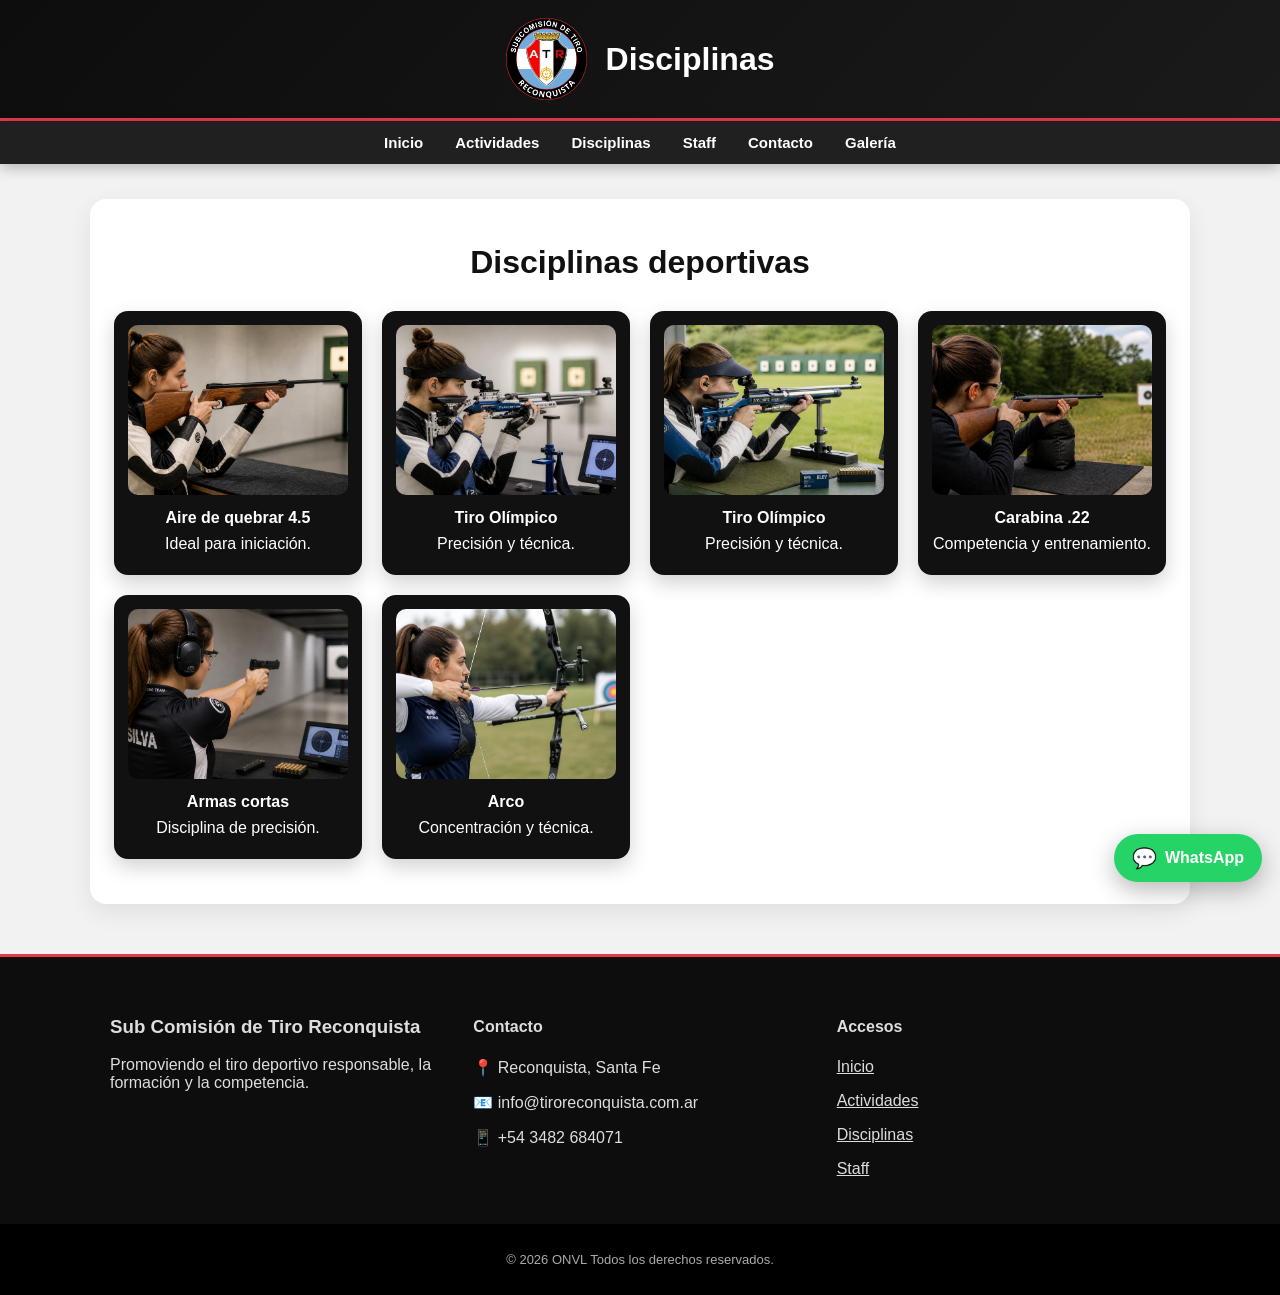
<file: disciplinas.html>
<!DOCTYPE html>
<html lang="es">
<head>
  <meta charset="UTF-8">
  <title>Disciplinas</title>
  <link rel="stylesheet" href="styles.css">
  <link rel="icon" href="/favicon.ico">
</head>

<body>

<header class="site-header">
  <div class="header-inner">
    <img src="img/logo.png" class="site-logo">
    <h1>Disciplinas</h1>
  </div>
</header>

<nav class="main-nav">
  <div class="nav-container">
    <div class="nav-toggle" onclick="toggleMenu()">☰</div>

    <div class="nav-links" id="navLinks">
      <a href="index.html#inicio">Inicio</a>
      <a href="index.html#actividades">Actividades</a>
      <a href="disciplinas.html">Disciplinas</a>
      <a href="staff.html">Staff</a>
      <a href="index.html#contacto">Contacto</a>
      <a href="index.html#galeria">Galería</a>
    </div>
  </div>
</nav>

<section class="section">
  <h2>Disciplinas deportivas</h2>

  <div class="cards-grid">

    <div class="card">
      <img src="/img/aire de quebrar.png" alt="Aire de quebrar 4.5">
      <h3>Aire de quebrar 4.5</h3>
      <p>Ideal para iniciación.</p>
    </div>

    <div class="card">
      <img src="/img/disciplina2.png" alt="Tiro Olímpico">
      <h3>Tiro Olímpico</h3>
      <p>Precisión y técnica.</p>
    </div>

    <div class="card">
      <img src="/img/disciplina3.png" alt="Tiro Olímpico Carabina .22">
      <h3>Tiro Olímpico</h3>
      <p>Precisión y técnica.</p>
    </div>

    <div class="card">
      <img src="/img/carabina 22.png" alt="Carabina .22">
      <h3>Carabina .22</h3>
      <p>Competencia y entrenamiento.</p>
    </div>

    <div class="card">
      <img src="/img/disciplina4.png" alt="Armas cortas">
      <h3>Armas cortas</h3>
      <p>Disciplina de precisión.</p>
    </div>

    <div class="card">
      <img src="/img/disciplina5.png" alt="Arco">
      <h3>Arco</h3>
      <p>Concentración y técnica.</p>
    </div>

  </div>
</section>

<div id="footer"></div>
<script>
function toggleMenu() {
  const nav = document.getElementById("navLinks");
  nav.classList.toggle("active");
}
fetch("footer.html")
    .then(response => response.text())
    .then(html => {
      document.getElementById("footer").innerHTML = html;
    })
    .catch(error => {
      console.error("No se pudo cargar el footer:", error);
    });
</script>
    <a
        href="https://wa.me/543482684071?text=Hola,%20quiero%20información%20sobre%20el%20Tiro%20Reconquista"
        class="whatsapp-float"
        target="_blank"
        aria-label="Escribir por WhatsApp"
        >
        <span>WhatsApp</span>
    </a>
</body>
</html>
</file>
<file: styles.css>
/* =========================
   RESET / BASE
========================= */
* {
  box-sizing: border-box;
  scroll-behavior: smooth;
}

body {
  margin: 0;
  font-family: Arial, Helvetica, sans-serif;
  color: #111;
  background: #f2f2f2;
}

img {
  max-width: 100%;
  display: block;
}

a {
  color: inherit;
}

/* =========================
   HEADER / NAV
========================= */
.site-header {
  background: linear-gradient(135deg, #0d0d0d, #1a1a1a);
  color: white;
  padding: 18px 20px;
  border-bottom: 3px solid #e63946;
}

.header-inner {
  max-width: 1100px;
  margin: 0 auto;
  display: flex;
  align-items: center;
  justify-content: center;
  gap: 18px;
}

.site-logo {
  width: 82px;
  height: 82px;
  object-fit: contain;
}

.header-text h1 {
  margin: 0;
  font-size: 34px;
  letter-spacing: 1px;
}

.header-text p {
  margin: 6px 0 0;
  font-size: 16px;
  color: #ddd;
}

.main-nav {
  background: #202020;
  padding: 13px 12px;
  position: sticky;
  top: 0;
  z-index: 100;
  box-shadow: 0 4px 14px rgba(0,0,0,0.25);
}

.nav-container {
  max-width: 1100px;
  margin: 0 auto;
  display: flex;
  justify-content: center;
  align-items: center;
}

.nav-toggle {
  display: none;
  font-size: 28px;
  color: white;
  cursor: pointer;
}

.nav-links {
  display: flex;
  justify-content: center;
  flex-wrap: wrap;
}

.main-nav a {
  color: white;
  margin: 0 16px;
  text-decoration: none;
  font-weight: bold;
  font-size: 15px;
  position: relative;
}

.main-nav a::after {
  content: "";
  width: 0;
  height: 2px;
  background: #e63946;
  position: absolute;
  left: 0;
  bottom: -6px;
  transition: width 0.2s ease;
}

.main-nav a:hover::after {
  width: 100%;
}

/* =========================
   HERO
========================= */
.hero {
  min-height: 430px;
  background:
    linear-gradient(rgba(0, 0, 0, 0.62), rgba(0, 0, 0, 0.62)),
    url("img/torre.jpg") center top / cover no-repeat;
  color: white;
  display: flex;
  align-items: center;
  justify-content: center;
  text-align: center;
  padding: 40px 20px;
}

.hero h2 {
  font-size: 46px;
  margin: 0 0 12px;
  text-shadow: 0 3px 8px rgba(0,0,0,0.7);
}

.hero p {
  font-size: 21px;
  margin: 0 0 28px;
  text-shadow: 0 2px 6px rgba(0,0,0,0.7);
}

/* =========================
   BUTTONS / SECTIONS
========================= */
.btn {
  display: inline-block;
  background: #e63946;
  color: white;
  padding: 13px 24px;
  border-radius: 8px;
  text-decoration: none;
  font-weight: bold;
}

.btn:hover {
  background: #c92f3b;
}

.section {
  max-width: 1100px;
  margin: 35px auto;
  padding: 45px 24px;
  background: white;
  border-radius: 16px;
  text-align: center;
  box-shadow: 0 8px 24px rgba(0,0,0,0.08);
}

.section h2 {
  font-size: 32px;
  margin-top: 0;
}

.section-subtitle {
  color: #555;
  margin-bottom: 28px;
}

/* =========================
   ANIMACIONES
========================= */
.fade-in {
  opacity: 1;
  transform: none;
}

.fade-in.visible {
  opacity: 1;
  transform: translateY(0);
}

/* =========================
   BANNER
========================= */
.banner {
  background: #151515;
  color: white;
  padding: 42px 20px;
  text-align: center;
  border-top: 4px solid #e63946;
  border-bottom: 4px solid #e63946;
}

.banner p {
  max-width: 900px;
  margin: 0 auto;
  font-size: 18px;
  line-height: 1.7;
}

/* =========================
   ABOUT
========================= */
.about-grid,
.cards-grid {
  display: grid;
  grid-template-columns: repeat(auto-fit, minmax(220px, 1fr));
  gap: 20px;
  margin-top: 30px;
}

.about-item,
.info-card {
  background: #fafafa;
  border-radius: 14px;
  padding: 20px;
  text-align: center;
  box-shadow: 0 6px 18px rgba(0,0,0,0.1);
  border-top: 4px solid #e63946;
}

/* =========================
   ACTIVIDADES
========================= */
.agenda-group {
  margin-top: 35px;
}

.agenda-title {
  font-size: 24px;
  margin-bottom: 18px;
}

.agenda-card {
  display: grid;
  grid-template-columns: 90px 170px 1fr;
  align-items: center;
  gap: 18px;
  max-width: 850px;
  margin: 0 auto 18px;
  padding: 16px;
  background: white;
  border-radius: 16px;
  text-align: left;
  cursor: pointer;
  border: 1px solid #eee;
  box-shadow: 0 8px 22px rgba(0,0,0,0.12);
}

.agenda-card.done {
  border-left: 6px solid #222;
}

.agenda-card.upcoming {
  border-left: 6px solid #198754;
}

.agenda-date {
  background: #111;
  color: white;
  border-radius: 14px;
  padding: 14px 8px;
  text-align: center;
}

.agenda-date span {
  display: block;
  font-size: 28px;
  font-weight: bold;
}

.agenda-date small {
  display: block;
  margin-top: 6px;
  font-size: 13px;
}

.agenda-card img {
  width: 170px;
  height: 120px;
  object-fit: cover;
  border-radius: 12px;
}

.agenda-content h3 {
  margin: 10px 0 8px;
  font-size: 22px;
}

.agenda-content p {
  margin: 0;
  color: #555;
}

.event-badge {
  display: inline-block;
  background: #198754;
  color: white;
  padding: 5px 10px;
  border-radius: 999px;
  font-size: 13px;
  font-weight: bold;
}

.event-badge.done {
  background: #222;
}

/* =========================
   DESTACADOS
========================= */
.grid {
  display: grid;
  grid-template-columns: repeat(auto-fit, minmax(170px, 200px));
  gap: 20px;
  justify-content: center;
}

.card {
  background: #111;
  color: white;
  border-radius: 14px;
  padding: 14px;
  cursor: pointer;
  box-shadow: 0 8px 20px rgba(0,0,0,0.18);
}

.card img {
  width: 100%;
  height: 170px;
  object-fit: cover;
  border-radius: 10px;
}

.card h3 {
  font-size: 16px;
  margin: 14px 0 8px;
}

.card p {
  margin: 0 0 8px;
}

/* =========================
   NOTICIAS
========================= */
.news-grid {
  display: grid;
  gap: 30px;
}

.news-card {
  background: #fff;
  border-radius: 14px;
  padding: 25px;
  text-align: center;
  box-shadow: 0 8px 24px rgba(0,0,0,0.08);
}

.news-card-featured {
  max-width: 900px;
  margin: 0 auto;
}

.news-flyer {
  width: 100%;
  max-width: 850px;
  margin: 20px auto 0;
  border-radius: 12px;
  cursor: pointer;
}

.news-gallery {
  display: flex;
  gap: 10px;
  justify-content: center;
  flex-wrap: wrap;
  margin: 15px 0;
}

.news-gallery img {
  width: 90px;
  height: 70px;
  object-fit: cover;
  border-radius: 8px;
  cursor: pointer;
}

/* =========================
   GALERÍA CORREGIDA
========================= */
.gallery-grid {
  display: grid;
  grid-template-columns: repeat(auto-fit, minmax(180px, 1fr));
  gap: 18px;
  margin-top: 28px;
}

.gallery-grid img {
  width: 100%;
  height: 150px;
  object-fit: cover;
  border-radius: 12px;
  cursor: pointer;
  box-shadow: 0 8px 20px rgba(0,0,0,0.16);
  transition: transform 0.2s ease, filter 0.2s ease;
}

.gallery-grid img:hover {
  transform: scale(1.03);
  filter: brightness(0.85);
}

/* =========================
   CONTACTO / MAPA
========================= */
.contact-box {
  font-size: 18px;
  line-height: 1.7;
}

.map-box {
  margin-top: 30px;
  overflow: hidden;
  border-radius: 14px;
}

/* =========================
   MODAL
========================= */
.image-modal {
  display: none;
  position: fixed;
  z-index: 9999;
  inset: 0;
  background: rgba(0,0,0,0.92);
  align-items: center;
  justify-content: center;
  padding: 20px;
}

.image-modal img {
  max-width: 92vw;
  max-height: 88vh;
  width: auto;
  height: auto;
  object-fit: contain;
  border-radius: 10px;
}

.modal-close {
  position: fixed;
  top: 20px;
  right: 28px;
  color: white;
  font-size: 42px;
  cursor: pointer;
  z-index: 10000;
}

.modal-btn {
  position: fixed;
  top: 50%;
  transform: translateY(-50%);
  background: rgba(255,255,255,0.18);
  color: white;
  border: none;
  font-size: 42px;
  padding: 10px 18px;
  cursor: pointer;
  border-radius: 8px;
  z-index: 10000;
}

.modal-btn.prev {
  left: 24px;
}

.modal-btn.next {
  right: 24px;
}

/* =========================
   FOOTER
========================= */
footer,
.footer-pro {
  background: #0d0d0d;
  color: #ddd;
  padding-top: 40px;
  margin-top: 50px;
  border-top: 3px solid #e63946;
}

.footer-container {
  max-width: 1100px;
  margin: auto;
  display: grid;
  grid-template-columns: repeat(auto-fit, minmax(220px, 1fr));
  gap: 30px;
  padding: 0 20px 30px;
}

.footer-bottom {
  text-align: center;
  padding: 15px;
  background: #000;
  font-size: 13px;
  color: #aaa;
}

/* =========================
   WHATSAPP FLOAT
========================= */
.whatsapp-float {
  position: fixed;
  right: 18px;
  bottom: 18px;
  z-index: 9999;
  background: #25d366;
  color: white;
  padding: 12px 18px;
  border-radius: 999px;
  text-decoration: none;
  font-weight: bold;
  font-size: 16px;
  box-shadow: 0 8px 24px rgba(0,0,0,0.28);
  display: flex;
  align-items: center;
  gap: 8px;
}

.whatsapp-float::before {
  content: "💬";
  font-size: 20px;
}

/* =========================
   RESPONSIVE
========================= */
@media (max-width: 700px) {
  .header-inner {
    flex-direction: column;
    text-align: center;
  }

  .site-logo {
    width: 70px;
    height: 70px;
  }

  .header-text h1 {
    font-size: 24px;
  }

  .hero {
    min-height: 380px;
  }

  .hero h2 {
    font-size: 34px;
  }

  .section {
    margin: 20px 12px;
    padding: 32px 18px;
  }

  .nav-container {
    justify-content: space-between;
  }

  .nav-toggle {
    display: block;
  }

  .nav-links {
    display: none;
    flex-direction: column;
    background: #202020;
    width: 100%;
    margin-top: 10px;
    border-radius: 10px;
    overflow: hidden;
  }

  .nav-links.active {
    display: flex;
  }

  .nav-links a {
    padding: 12px;
    border-top: 1px solid #333;
  }

  .agenda-card {
    grid-template-columns: 1fr;
    text-align: center;
  }

  .agenda-card img {
    width: 100%;
    height: 220px;
  }

  .gallery-grid {
    grid-template-columns: repeat(2, 1fr);
    gap: 10px;
  }

  .gallery-grid img {
    height: 120px;
  }

  .modal-btn {
    font-size: 34px;
    padding: 8px 12px;
  }

  .modal-btn.prev {
    left: 8px;
  }

  .modal-btn.next {
    right: 8px;
  }

  .whatsapp-float {
    right: 14px;
    bottom: 14px;
    padding: 11px 15px;
    font-size: 14px;
  }
}

/* =========================
   STAFF / COMISIÓN
========================= */
.staff-section {
  background: linear-gradient(180deg, #ffffff, #eaf7ff);
  border-top: 5px solid #38bdf8;
}

.staff-grid {
  display: grid;
  grid-template-columns: repeat(auto-fit, minmax(190px, 220px));
  gap: 22px;
  justify-content: center;
}

.staff-person-card {
  background: #ffffff;
  color: #0f172a;
  border-radius: 18px;
  padding: 18px;
  text-align: center;
  border: 2px solid #bae6fd;
  box-shadow: 0 8px 22px rgba(14, 165, 233, 0.18);
  cursor: pointer;
  transition: transform 0.2s ease, box-shadow 0.2s ease;
}

.staff-person-card:hover {
  transform: translateY(-4px);
  box-shadow: 0 12px 28px rgba(14, 165, 233, 0.28);
}

.staff-person-card img {
  width: 130px;
  height: 130px;
  object-fit: cover;
  object-position: center top;
  border-radius: 50%;
  margin: 0 auto 14px;
  border: 4px solid #38bdf8;
}

.staff-person-card h3 {
  margin: 8px 0 6px;
  font-size: 17px;
}

.staff-person-card .role {
  color: #0284c7;
  font-weight: bold;
  margin: 0;
}

@media (max-width: 700px) {
  .staff-grid {
    grid-template-columns: repeat(2, 1fr);
    gap: 14px;
  }

  .staff-person-card {
    padding: 14px;
  }

  .staff-person-card img {
    width: 110px;
    height: 110px;
  }

  .staff-person-card h3 {
    font-size: 14px;
  }

  .staff-person-card .role {
    font-size: 13px;
  }
}

/* =========================
   COMENTARIOS
========================= */
.comment-form {
  max-width: 650px;
  margin: 0 auto 30px;
  display: grid;
  gap: 14px;
}

.comment-form input,
.comment-form textarea {
  width: 100%;
  padding: 14px 16px;
  border: 1px solid #ccc;
  border-radius: 10px;
  font-family: inherit;
  font-size: 16px;
}

.comment-form textarea {
  min-height: 120px;
  resize: vertical;
}

.comments-list {
  max-width: 760px;
  margin: 25px auto 0;
  display: grid;
  gap: 15px;
}

.comment {
  background: #fafafa;
  border-left: 5px solid #e63946;
  border-radius: 12px;
  padding: 16px 18px;
  text-align: left;
  box-shadow: 0 6px 18px rgba(0,0,0,0.08);
}

.comment strong {
  color: #e63946;
  display: block;
  margin-bottom: 6px;
}

.comment p {
  margin: 0;
  color: #333;
  line-height: 1.5;
}
</file>
